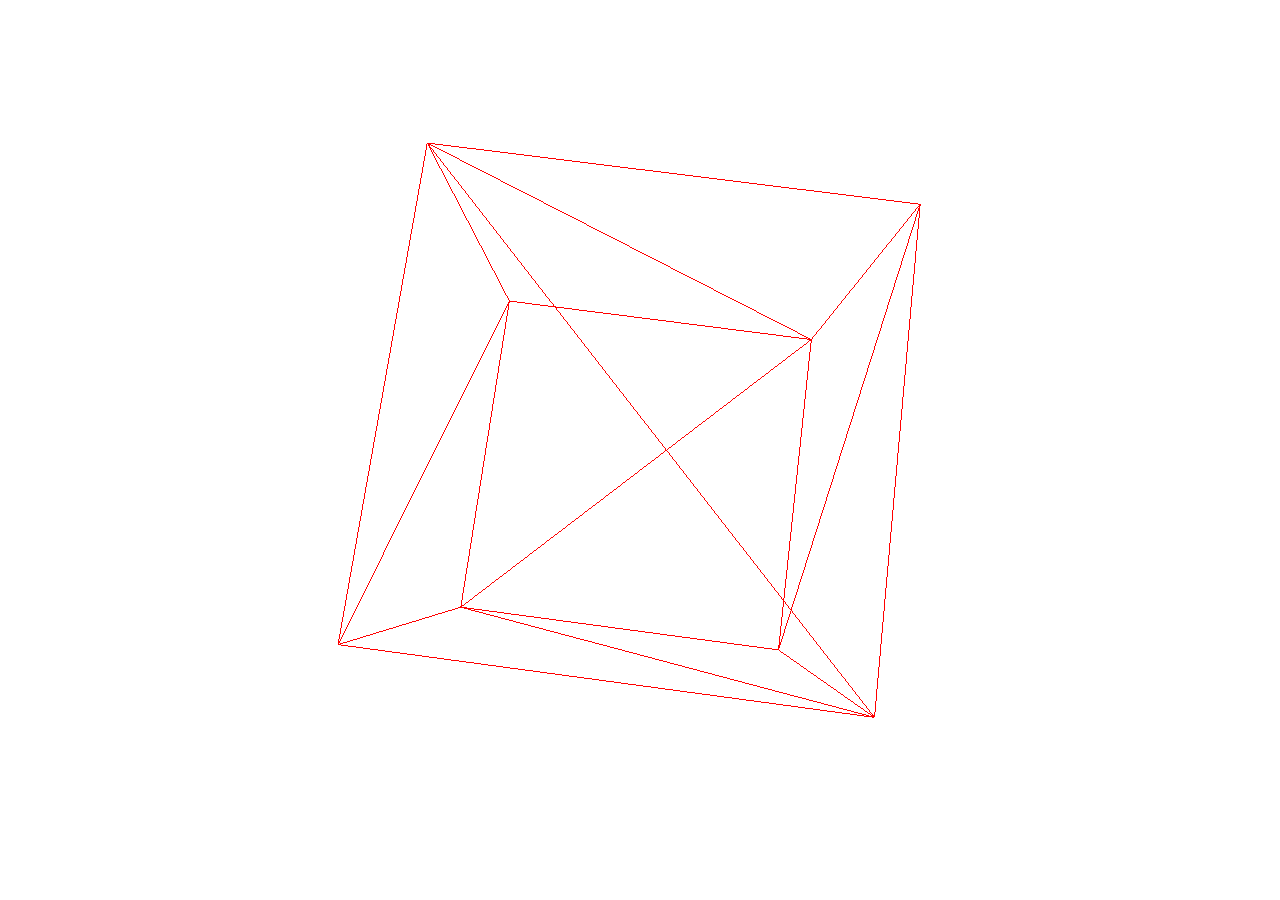
<file: cube.html>
<html>
	<head>
		<title>My first Three.js app</title>
		<style>
			body { margin: 0; }
			canvas { width: 100%; height: 100% }
		</style>
	</head>
	<body>
		<script src="vendors/three/three.min.js"></script>
		<script>
			var scene = new THREE.Scene();
			var camera = new THREE.PerspectiveCamera( 60, window.innerWidth/window.innerHeight, 0.1, 1000 );
			camera.position.z = 5;

			var renderer = new THREE.WebGLRenderer();			
			renderer.setClearColor( 0xffffff );
			renderer.setSize( window.innerWidth, window.innerHeight );
			document.body.appendChild( renderer.domElement );

			var geometry = new THREE.BoxGeometry( 2.5, 2.5, 2.5 );
			var material = new THREE.MeshBasicMaterial( { color: 0xff0000, wireframe: true} );
			var cube = new THREE.Mesh( geometry, material );
			scene.add( cube );


			var render = function () {
				requestAnimationFrame( render );

				cube.rotation.x += 0.03;
				cube.rotation.y += 0.03;

				renderer.render(scene, camera);
			};

			render();
		</script>
	</body>
</html>
</file>
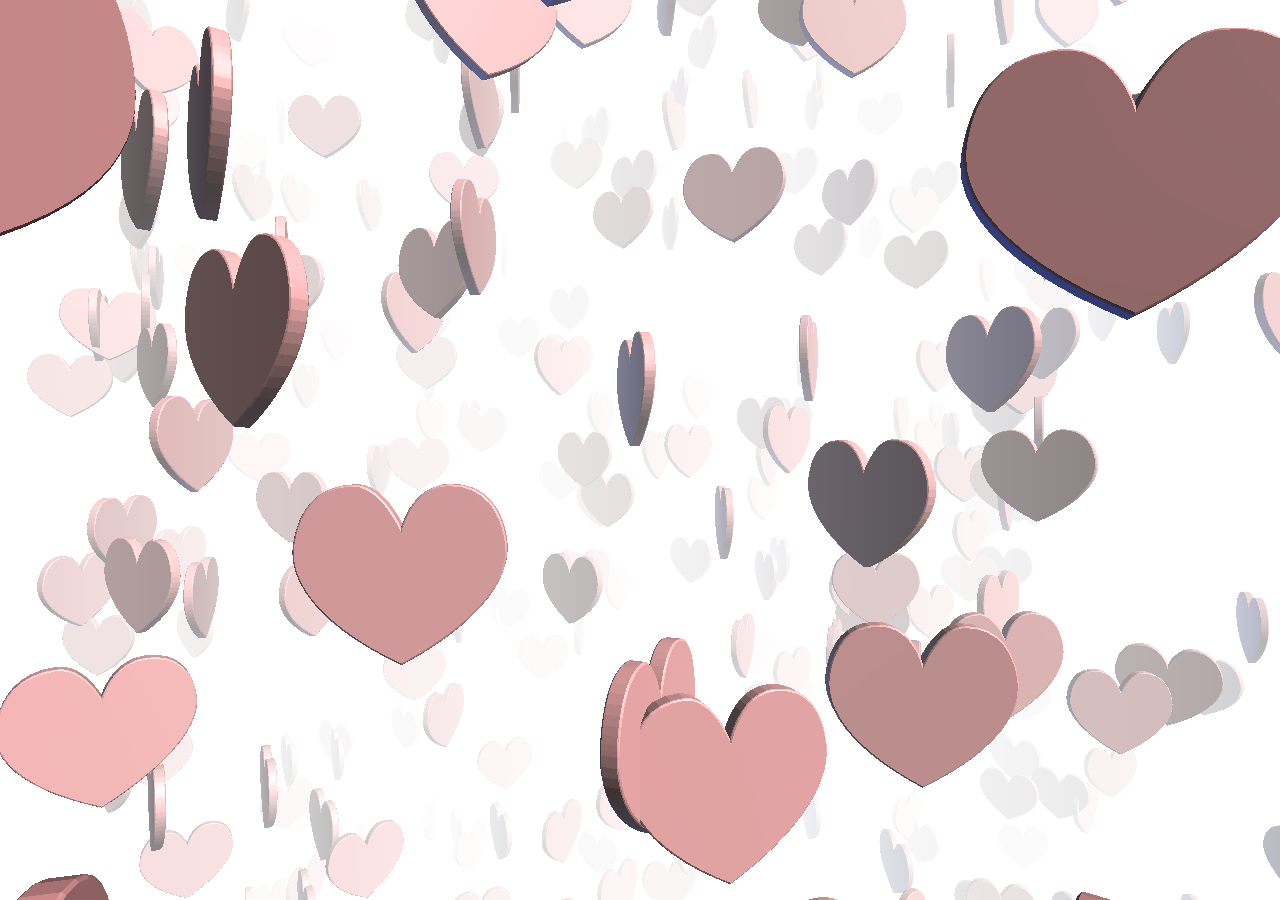
<file: hearts.html>
<html>
	<head>
		<title>My second Three.js app</title>
		<style>
			body { margin: 0; }
			canvas { width: 100%; height: 100% }
		</style>
	</head>
	<body>
		<script src="vendors/three/three.min.js"></script>
		<script src="vendors/three/OrbitControls.js"></script>
		<script>
			// scene and fog
			var scene = new THREE.Scene();
			scene.fog = new THREE.FogExp2( 0xffffff, 0.002 );

			// camera
			var camera = new THREE.PerspectiveCamera( 60, window.innerWidth/window.innerHeight, 0.1, 1000 );			
			camera.position.z = 500;

			// renderer
			var renderer = new THREE.WebGLRenderer();
			renderer.setClearColor( scene.fog.color );
			renderer.setSize( window.innerWidth, window.innerHeight );
			document.body.appendChild( renderer.domElement );

			// controls
			var controls = new THREE.OrbitControls( camera, renderer.domElement );
			controls.enableDamping = true;
			controls.dampingFactor = 0.2;

			// objects
			// From http://blog.burlock.org/html5/130-paths
			var x = 0, y = 0, heartShape = new THREE.Shape(); 
			heartShape.moveTo( x + 25, y + 25 );
			heartShape.bezierCurveTo( x + 25, y + 25, x + 20, y, x, y );
			heartShape.bezierCurveTo( x - 30, y, x - 30, y + 35,x - 30,y + 35 );
			heartShape.bezierCurveTo( x - 30, y + 55, x - 10, y + 77, x + 25, y + 95 );
			heartShape.bezierCurveTo( x + 60, y + 77, x + 80, y + 55, x + 80, y + 35 );
			heartShape.bezierCurveTo( x + 80, y + 35, x + 80, y, x + 50, y );
			heartShape.bezierCurveTo( x + 35, y, x + 25, y + 25, x + 25, y + 25 );

			var extrudeSettings = { amount: 8, bevelEnabled: true, bevelSegments: 2, steps: 2, bevelSize: 1, bevelThickness: 1 };
			var geometry = new THREE.ExtrudeGeometry( heartShape, extrudeSettings );
			var material =  new THREE.MeshPhongMaterial( { color:0xffaaaa } );

			for ( var i = 0; i < 500; i ++ ) {

				var mesh = new THREE.Mesh( geometry, material );
				mesh.rotation.z = Math.PI;
				mesh.rotation.y = Math.random() * Math.PI;
				mesh.scale.set(0.5, 0.5, 0.5);
				mesh.position.x = ( Math.random() - 0.5 ) * 1000;
				mesh.position.y = ( Math.random() - 0.5 ) * 1000;
				mesh.position.z = ( Math.random() - 0.5 ) * 1000;
				scene.add( mesh );
			}
				
			// lights

			var light = new THREE.DirectionalLight( 0xffffff );
			light.position.set( 1, 1, 1 );
			scene.add( light );

			light = new THREE.DirectionalLight( 0x002288 );
			light.position.set( -1, -1, -1 );
			scene.add( light );

			light = new THREE.AmbientLight( 0x222222 );
			scene.add( light );

			var render = function () {
				requestAnimationFrame( render );
				controls.update();
				renderer.render(scene, camera);
			};

			render();
		</script>
	</body>
</html>
</file>
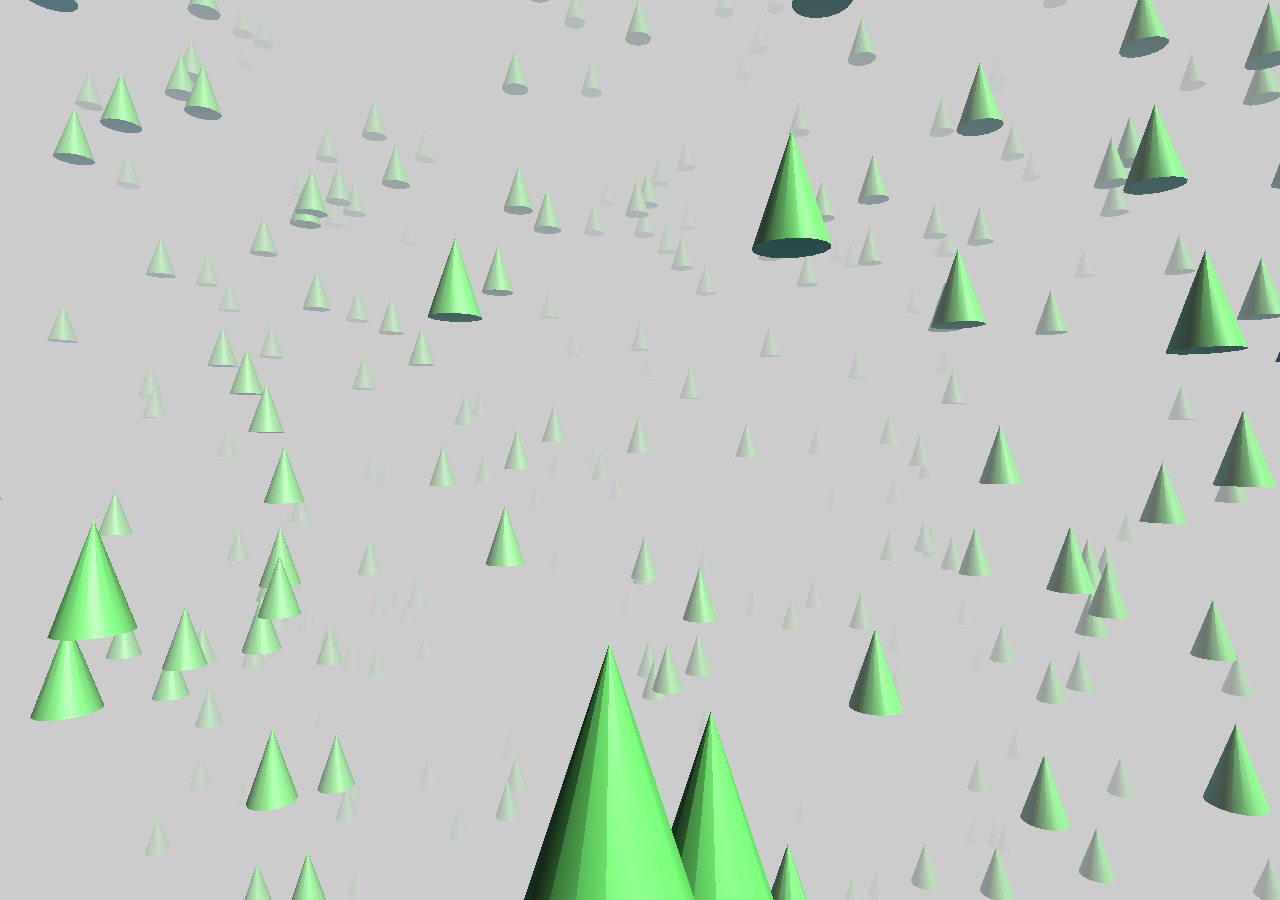
<file: lights.html>
<html>
	<head>
		<title>My second Three.js app</title>
		<style>
			body { margin: 0; }
			canvas { width: 100%; height: 100% }
		</style>
	</head>
	<body>
		<script src="vendors/three/three.min.js"></script>
		<script src="vendors/three/OrbitControls.js"></script>
		<script>
			// scene and fog
			var scene = new THREE.Scene();
			scene.fog = new THREE.FogExp2( 0xcccccc, 0.002 );

			// camera
			var camera = new THREE.PerspectiveCamera( 60, window.innerWidth/window.innerHeight, 0.1, 1000 );			
			camera.position.z = 500;

			// renderer
			var renderer = new THREE.WebGLRenderer();
			renderer.setClearColor( scene.fog.color );
			renderer.setSize( window.innerWidth, window.innerHeight );
			document.body.appendChild( renderer.domElement );

			// controls
			var controls = new THREE.OrbitControls( camera, renderer.domElement );
			controls.enableDamping = true;
			controls.dampingFactor = 0.2;

			// objects
			var geometry = new THREE.CylinderGeometry( 0, 10, 30, 16, 1 );
			var material =  new THREE.MeshPhongMaterial( { color:0x77ff77 } );

			for ( var i = 0; i < 500; i ++ ) {

				var mesh = new THREE.Mesh( geometry, material );
				mesh.position.x = ( Math.random() - 0.5 ) * 1000;
				mesh.position.y = ( Math.random() - 0.5 ) * 1000;
				mesh.position.z = ( Math.random() - 0.5 ) * 1000;
				scene.add( mesh );
			}
				
			// lights

			var light = new THREE.DirectionalLight( 0xffffff );
			light.position.set( 1, 1, 1 );
			scene.add( light );

			light = new THREE.DirectionalLight( 0x002288 );
			light.position.set( -1, -1, -1 );
			scene.add( light );

			light = new THREE.AmbientLight( 0x222222 );
			scene.add( light );

			var render = function () {
				requestAnimationFrame( render );
				controls.update();
				renderer.render(scene, camera);
			};

			render();
		</script>
	</body>
</html>
</file>
